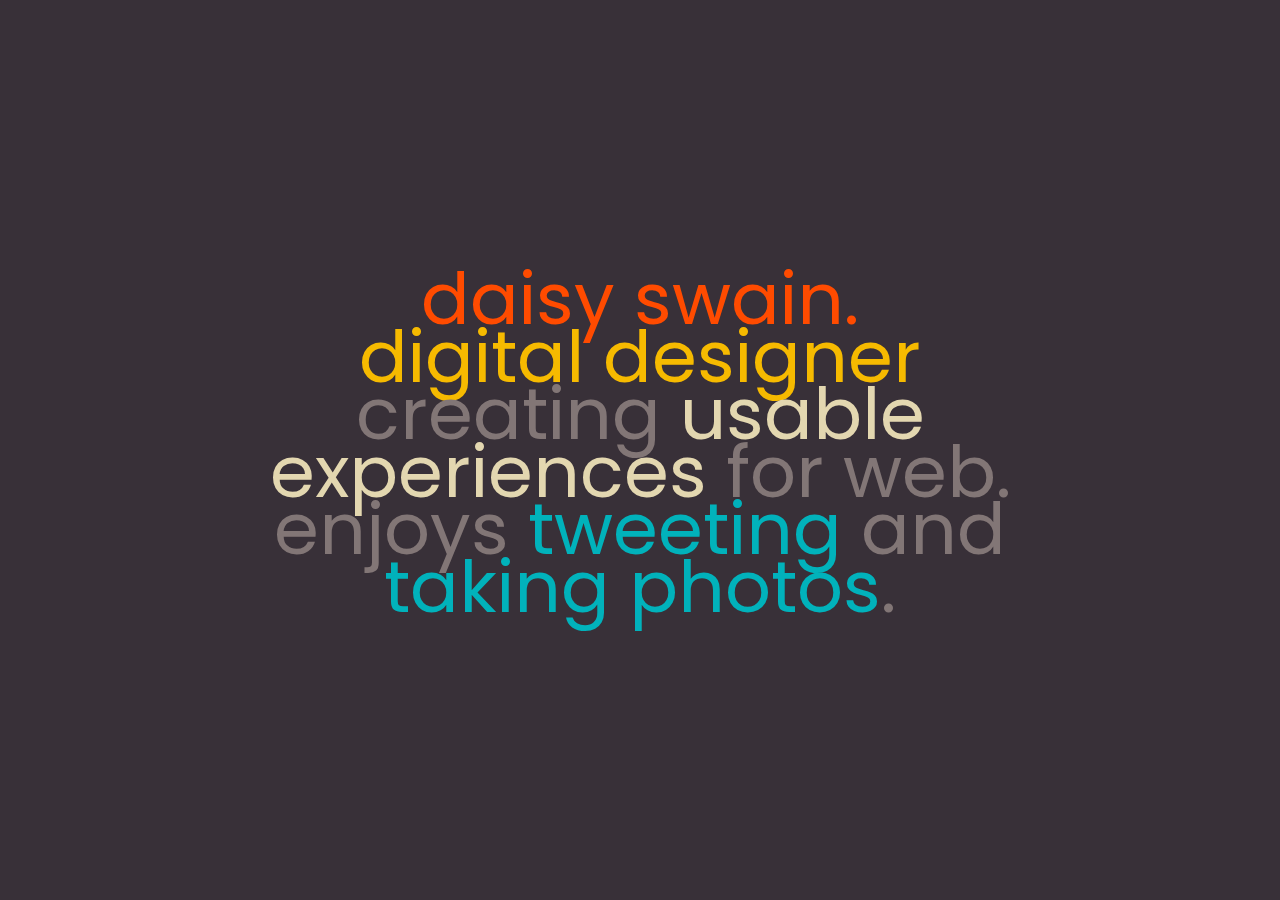
<file: index.html>
<!DOCTYPE html>
<html>
  <head>
    <meta charset="utf-8">
    <meta http-equiv="X-UA-Compatible" content="IE=edge,chrome=1">
    <title>Daisy Swain :: Digital Designer</title>
    <meta name="viewport" content="width=device-width">

    <!-- Fonts -->
    <link href="https://fonts.googleapis.com/css?family=Poppins:700" rel="stylesheet">

    <!-- SASS -->
    <link href="css/styles.css" media="screen, projection" rel="stylesheet" type="text/css" />
    <!--[if IE]>
        <link href="css/ie.css" media="screen, projection" rel="stylesheet" type="text/css" />
    <![endif]-->

  </head>
  <body>

    <h1><span class="name">daisy swain.</span><br><span class="jobtitle">digital designer </span><br>creating <span class="skill">usable experiences</span> for web. enjoys <a href="https://www.twitter.com/daisy_swain">tweeting</a> and <a href="https://www.instagram.com/commanderswain">taking </a><a href="https://www.flickr.com/photos/daisyswain/">photos</a>.</h1>

  </body>

</html>
</file>
<file: css/styles.css>
/* Eric Meyer's CSS Reset
   http://meyerweb.com/eric/tools/css/reset/ 
   v2.0 | 20110126
   License: none (public domain)
   This is a Sass partial
*/
html, body, div, span, applet, object, iframe,
h1, h2, h3, h4, h5, h6, p, blockquote, pre,
a, abbr, acronym, address, big, cite, code,
del, dfn, em, img, ins, kbd, q, s, samp,
small, strike, strong, sub, sup, tt, var,
b, u, i, center,
dl, dt, dd, ol, ul, li,
fieldset, form, label, legend,
table, caption, tbody, tfoot, thead, tr, th, td,
article, aside, canvas, details, embed,
figure, figcaption, footer, header, hgroup,
menu, nav, output, ruby, section, summary,
time, mark, audio, video {
  margin: 0;
  padding: 0;
  border: 0;
  font-size: 100%;
  font: inherit;
  vertical-align: baseline; }

/* HTML5 display-role reset for older browsers */
article, aside, details, figcaption, figure,
footer, header, hgroup, menu, nav, section {
  display: block; }

body {
  line-height: 1; }

ol, ul {
  list-style: none; }

blockquote, q {
  quotes: none; }

blockquote:before, blockquote:after,
q:before, q:after {
  content: '';
  content: none; }

table {
  border-collapse: collapse;
  border-spacing: 0; }

body {
  background-color: #383038; }

h1 {
  font-family: 'Poppins', helvetica, arial, sans-serif;
  color: #827676;
  line-height: 0.8em;
  text-align: center;
  position: relative;
  margin: 0 auto;
  margin-top: 30vh;
  width: 11em;
  font-size: 2em; }
  @media screen and (min-width: 768px) {
    h1 {
      font-size: 3.8em;
      width: 12em; } }
  @media screen and (min-width: 1024px) {
    h1 {
      font-size: 4.5em;
      width: 12em; } }
  h1 span.name {
    color: #ff4b00; }
  h1 span.jobtitle {
    color: #f6ba00; }
  h1 span.skill {
    color: #e3d7b0; }

a, a:visited, a:active {
  color: #01b2bb;
  text-decoration: none; }
  a:hover, a:visited:hover, a:active:hover {
    cursor: pointer;
    background-color: #01b2bb;
    background-size: 80%;
    color: white; }

/*# sourceMappingURL=styles.css.map */
</file>
